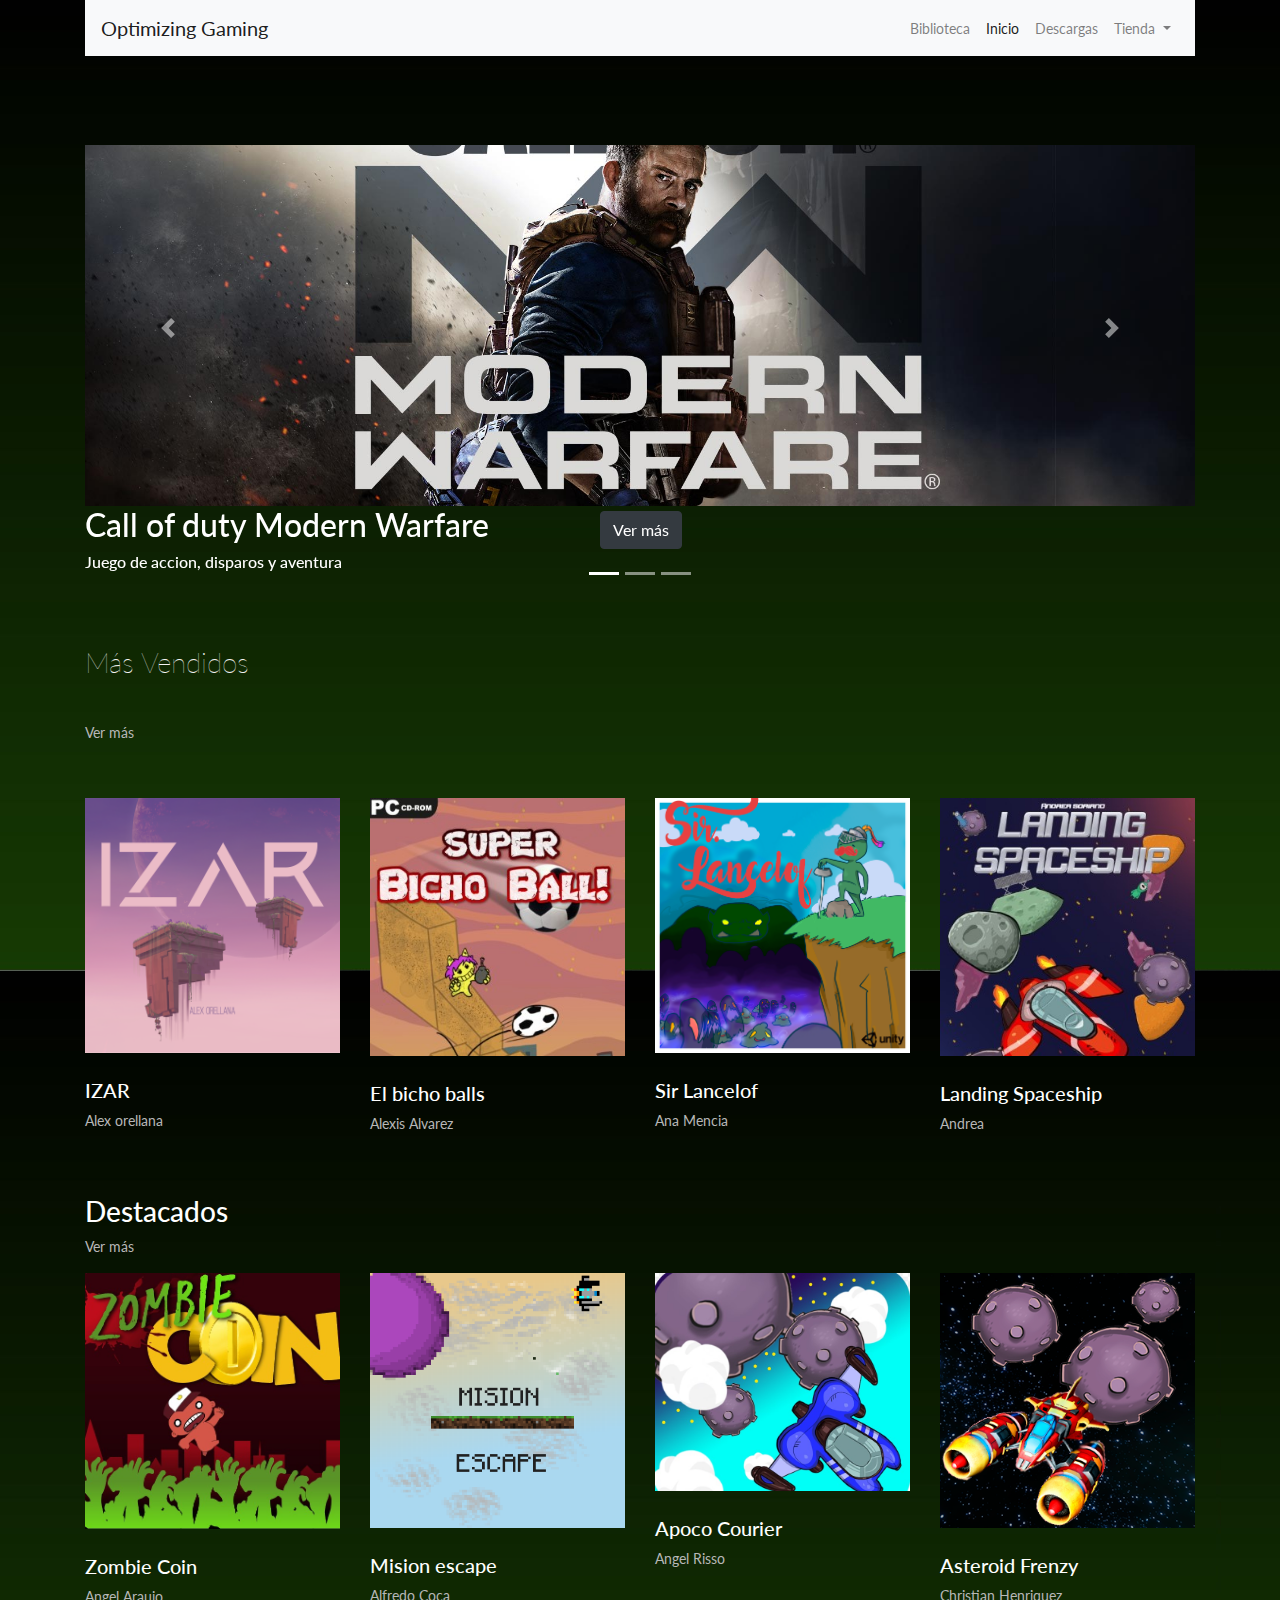
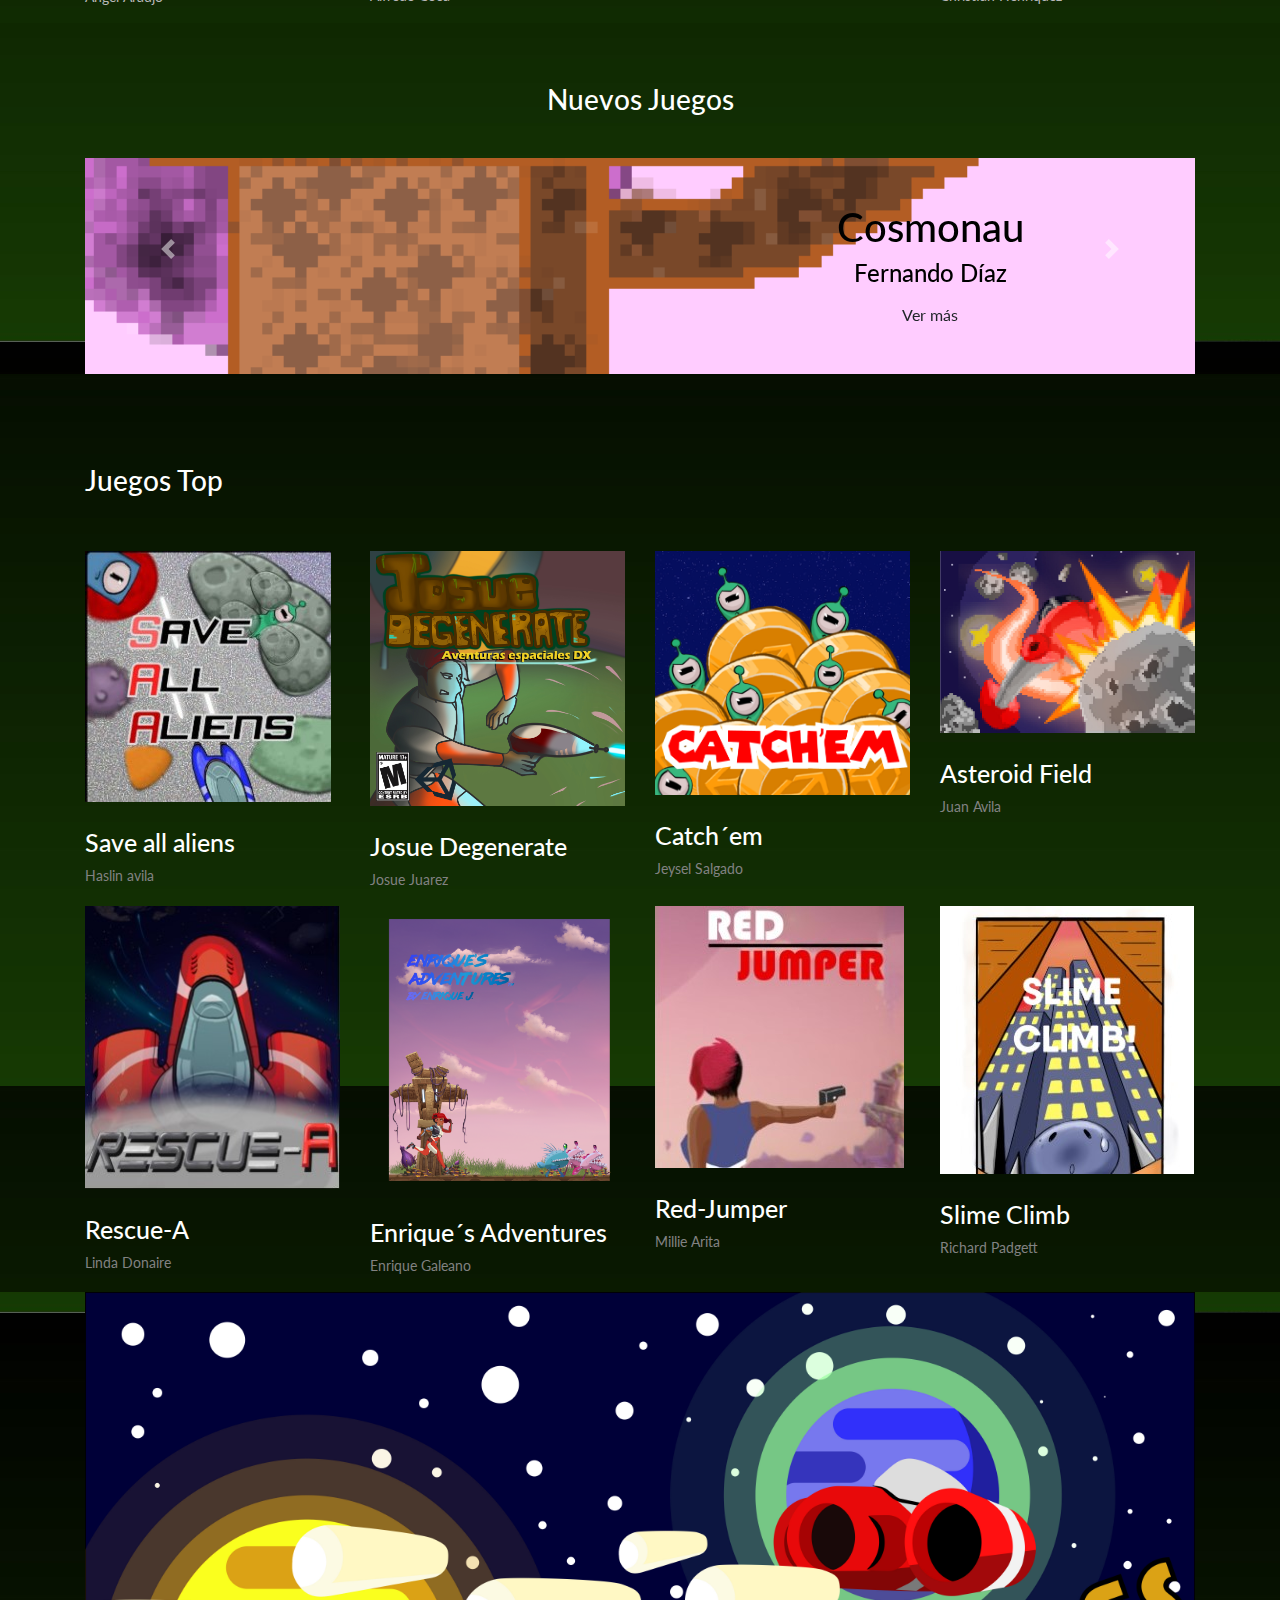
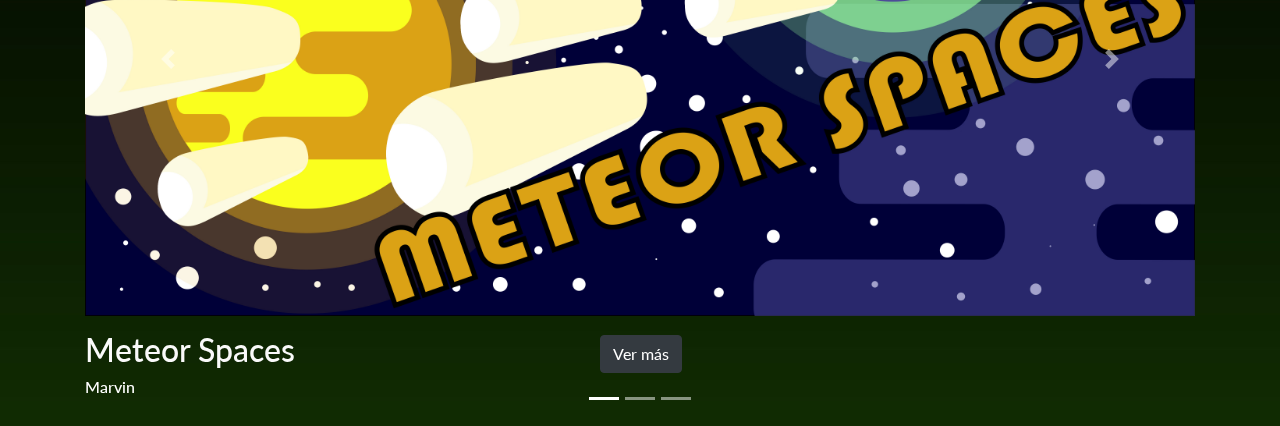
<file: index.html>
<!DOCTYPE html>
<html>
<head>
<meta charset="UTF-8">
<meta name="viewport" content="width=device-width, initial-scale=1">
<title>Bootstrap Theme</title>
<link href="img/favicon.ico" rel="icon">
<link href="css/bootstrap.min.css" rel="stylesheet">
<link href="css/style.css" rel="stylesheet">
	<link href="css/bootstrap-custom.css" re="stylesheet">
	
</head>

<body data-spy="scroll" data-target=".navbar">
    
	<header class="header-area">
		<div class="container">
			
			
			<nav class="navbar navbar-expand-lg navbar-light bg-light">
			  
				<a class="navbar-brand" href="#">Optimizing Gaming</a>
				
				
			  <button class="navbar-toggler" type="button" data-toggle="collapse" data-target="#navbar" aria-controls="navbar" aria-expanded="false" aria-label="Toggle navigation">
				<span class="navbar-toggler-icon"></span>
			  </button>

			  <div class="collapse navbar-collapse" id="navbar">
				<ul class="navbar-nav ml-auto">
				  <li class="nav-item">
					<a class="nav-link" href="#">Biblioteca</a>
				  </li>
				  <li class="nav-item">
					<a class="nav-link active" href="index.html">Inicio</a>
				  </li>
				  <li class="nav-item">
					<a class="nav-link" href="Descargas.html">Descargas</a>
				  </li>
				
				  <li class="nav-item  dropdown">
					<a class="nav-link dropdown-toggle" href="index.html" id="navbarDropdown" role="button" data-toggle="dropdown" aria-haspopup="true" aria-expanded="false">
					 Tienda
					</a>
					<div class="dropdown-menu" aria-labelledby="navbarDropdown">
					  <a class="dropdown-item" href="Deportes.html">Deportes</a>
					  <a class="dropdown-item" href="Descargas.html">Aventura</a>
					  <div class="dropdown-divider"></div>
					  <a class="dropdown-item" href="index.html">Demos</a>
					</div>
				  </li>
				</ul>

			  </div>
			</nav>
			
		</div>
	</header>
	

	<section id="imagen-ejem">
	<div class="container">
		<div id="carouselExampleIndicators" class="carousel slide" data-ride="carousel">
  <ol class="carousel-indicators">
    <li data-target="#carouselExampleIndicators" data-slide-to="0" class="active"></li>
    <li data-target="#carouselExampleIndicators" data-slide-to="1"></li>
    <li data-target="#carouselExampleIndicators" data-slide-to="2"></li>
  </ol>
  <div class="carousel-inner">
    <div class="carousel-item active">
      <img class="d-block w-100" src="img/social-share-image.jpg" alt="First slide">
		
			<h2>Call of duty Modern Warfare</h2>
			<h6>Juego de accion, disparos y aventura </h6>
		<button type="button" class="btn btn-dark">Ver más</button>
		
		
    </div>
    <div class="carousel-item">
      <img class="d-block w-100" src="img/metro-exodus-gas-mask-4K-generacion-xbox.jpg" alt="Second slide">
			<h2>Metro Exodus</h2>
			<h6>Juego de accion, disparos y aventura </h6>
		<button type="button" class="btn btn-dark">Ver más</button>
    </div>
    <div class="carousel-item">
      <img class="d-block w-100" src="img/shadow-of-the-tomb-raider-analisis-xboxone.jpg" alt="Third slide">
			<h2>Shadow of the Tomb Raider</h2>
			<h6>Juego de accion, disparos y aventura </h6>
		<button type="button" class="btn btn-dark">Ver más</button>
    </div>
  </div>
  <a class="carousel-control-prev" href="#carouselExampleIndicators" role="button" data-slide="prev">
    <span class="carousel-control-prev-icon" aria-hidden="true"></span>
    <span class="sr-only">Previous</span>
  </a>
  <a class="carousel-control-next" href="#carouselExampleIndicators" role="button" data-slide="next">
    <span class="carousel-control-next-icon" aria-hidden="true"></span>
    <span class="sr-only">Next</span>
  </a>
</div>
</div>
	</section>
	<section id="Populares">
	<div class="container">
		<h3>Más Vendidos</h3>
		<a href="#"></a><p class="p2">Ver más</p>
		<div class="row">
		<article class="col-md-3 col-sm-6">
			
			<a href="https://drive.google.com/drive/folders/1O9tYZsRBJTfacDEp0EhOFb8LbFN3Anoy?usp=sharing" target="_blank"><img src="img/IZAR.png" class="img-fluid" alt="Alex"></a>
			<h5>IZAR</h5>
			<p>Alex orellana</p>
			
			</article>
				<article class="col-md-3 col-sm-6">
					<a href="https://drive.google.com/drive/folders/1M1zvpsklqDRGpGwxzzfzrELo9HzWkqFj?usp=sharing" target="_blank"><img src="img/Screenshot_3.jpg" alt="Alexis" class="img-fluid"></a>
					<h5>El bicho balls</h5>
					<p>Alexis Alvarez</p>
			
			</article>
				<article class="col-md-3 col-sm-6">
					<a href="https://amichlle.itch.io/sirlancelof" target="_blank"> <img src="img/Sir Lancelof.png" class="img-fluid" alt="Lancelof"></a>
						<h5>Sir Lancelof</h5>
					<p>Ana Mencia</p>
			</article>
				<article class="col-md-3 col-sm-6">
					<a href="https://andysocer.itch.io/landing-spaceship" target="_blank"><img src="img/Screenshot_4.jpg" class="img-fluid" alt="spaceship"></a>
						<h5>Landing Spaceship</h5>
					<p>Andrea</p>
			</article>
				<article class="col-md-2 col-sm-6">
			
			</article>
				<article class="col-md-2col-sm-6">
			
			</article>
		</div>
		</div>
	</section>
	<section id="Destacados">
		<div class="container">
			<h3>Destacados</h3>
			<p>Ver más</p>
			<div class="row">
			<article class="col-md-3 col-sm-6">
				<a href="https://drive.google.com/drive/folders/1NJ-9dUshksBIgyxVgmkH7hQbfTXA2yoE" target="_blank"><img src="img/Portada de videojuego.jpeg" class="img-fluid" alt="Angel"></a>
					<h5>Zombie Coin</h5>
					<p>Angel Araujo</p>
				
				</article>
			<article class="col-md-3 col-sm-6">
				<a href="https://we.tl/t-cNO4vjWZIw" target="_blank"><img src="img/pixil-frame-0 (2).png" alt="Alfredo" class="img-fluid"></a>
				<h5>Mision escape</h5>
				<p>Alfredo Coca</p>
				
				</article>
				<article class="col-md-3 col-sm-6">
					<a href="https://drive.google.com/file/d/1Mr5Rm3EeCxep6xGZiPwLoKBexdHvObY8/view?usp=sharing" target="_blank"><img src="img/Screenshot_6.jpg" class="img-fluid" alt="Ang.A" height="400"></a>
						<h5>Apoco Courier</h5>
						<p>Angel Risso</p>
				
				</article>
				<article class="col-md-3 col-sm-6">
					<a href="https://chrizzfeller.itch.io/asteroid-frenzy" target="_blank"><img src="img/Asteroid Frenzy.png" class="img-fluid" alt="Christian"></a>
						<h5>Asteroid Frenzy</h5>
					<p>Christian Henriquez</p>
				
				</article>
			
			</div>
		</div>
	</section>
	<section id="imagen-ejem2">
	<div class="container">
		<h3>Nuevos Juegos</h3>
		<div id="carouselExampleControls" class="carousel slide" data-ride="carousel">
  <div class="carousel-inner">
    <div class="carousel-item active">
      <img class="d-block w-100" src="img/cosmonau.png" alt="First slide">
		<div class="carousel-caption">
			<h1>Cosmonau</h1>
			<h4>Fernando Díaz</h4>
			<a href="https://unitechn-my.sharepoint.com/:u:/g/personal/fernandodiazmejia_unitec_edu/ERvBdQ8W1oxAqlcpcBRRh1MBm3PQLEx7ZGCZhdqyxjyeSg?e=7ich4t" target="_blank"><button type="button" class="btn btn-dark1">Ver más</button></a>
		
		</div>
    </div>
    <div class="carousel-item">
      <img class="d-block w-100" src="img/Ellen.png" alt="Second slide">
		<div class="carousel-caption">
		<h1>Ellen´s Adventures</h1>
		<h4>Gabriel</h4>
		<a href="https://drive.google.com/file/d/1ZRUBRFEMQ3fR17mrBh-TK-60CQp8AHHe/view" targe="_blank"><button type="button" class="btn btn-dark1">Ver más</button></a>
	</div>	
    </div>
    <div class="carousel-item">
      <img class="d-block w-100" src="img/portada_Ghost_coin.png" alt="Third slide">
		<div class="carousel-caption">
		<h1>Ghost´s coins</h1>
		<h4>Gerardo Portillos</h4>
		<a href="https://drive.google.com/drive/folders/1_gb30qgwO-VeLC9Y-hFoSYOZs9jeSQL7?usp=sharing" targe="_blank"><button type="button" class="btn btn-dark1">Ver más</button></a>
	</div>	
		<a href="https://drive.google.com/drive/folders/1_gb30qgwO-VeLC9Y-hFoSYOZs9jeSQL7?usp=sharing" target="_blank"><button type="button" class="btn btn-dark1">Ver más</button></a>
    </div>
  </div>
  <a class="carousel-control-prev" href="#carouselExampleControls" role="button" data-slide="prev">
    <span class="carousel-control-prev-icon" aria-hidden="true"></span>
    <span class="sr-only">Previous</span>
  </a>
  <a class="carousel-control-next" href="#carouselExampleControls" role="button" data-slide="next">
    <span class="carousel-control-next-icon" aria-hidden="true"></span>
    <span class="sr-only">Next</span>
  </a>
</div>
	</div>
	</section>
	<section id="top">
	<div class="container">
		<h3>Juegos Top</h3>
		<div class="row">
			<article class="col-md-3 col-sm-6 col-xs-12">
			<a href="https://godgrass.itch.io/saveallaliens" target="_blank"><img src="img/Screenshot_8.jpg" alt="haslin" class="img-fluid"></a>
				<h5>Save all aliens</h5>
				<p>Haslin avila</p>
			</article>
			<article class="col-md-3 col-sm-6 col-xs-12">
			<a href="https://josuegiovanna.itch.io/juegos" target="_blank"><img src="img/Josue Degenerate (1).jpg" alt="josue" class="img-fluid"></a>
				<h5>Josue Degenerate</h5>
				<p>Josue Juarez</p>
		</article>
			<article class="col-md-3 col-sm-6 col-xs-12">
			<a href="https://jeysel-code.itch.io/catchem" target="_blank"><img src="img/Portada.png" alt="jeysel" class="img-fluid"></a>
				<h5>Catch´em</h5>
				<p>Jeysel Salgado</p>
		</article>
			<article class="col-md-3 col-sm-6 col-xs-12">
			<a href="https://drive.google.com/file/d/1tbnsV0RpiSEEr6NTr-TmhuTVVpyQg81u/view?usp=sharing" target="_blank"><img src="img/portada_playground.jpg" alt="juan" class="img-fluid"></a>
				<h5>Asteroid Field</h5>
				<p>Juan Avila</p>
		</article>
		</div>
		<div class="row">
			<article class="col-md-3 col-sm-6 col-xs-12">
			<a href="https://lindadonaire.itch.io/rescue-a" target="_blank"><img src="img/Screenshot_10.jpg" alt="Linda" class="img-fluid"></a>
				<h5>Rescue-A</h5>
				<p>Linda Donaire</p>
			</article>
			<article class="col-md-3 col-sm-6 col-xs-12">
			<a href="https://drive.google.com/file/d/11SAFEFWO2amD8k3q0SKbDHQCqF8X0fR4/view?usp=sharing" target="_blank"><img src="img/PortadaEnriqueAdventures (1).png" alt="Enrique" class="img-fluid"></a>
				<h5>Enrique´s Adventures</h5>
				<p>Enrique Galeano</p>
		</article>
			<article class="col-md-3 col-sm-6 col-xs-12">
			<a href="https://drive.google.com/drive/folders/1jO3LfhcA6P-6lkyTIsi9x1bor2434nOv" target="_blank"><img src="img/Screenshot_11.jpg" alt="Millie" class="img-fluid"></a>
				<h5>Red-Jumper</h5>
				<p>Millie Arita</p>
		</article>
			<article class="col-md-3 col-sm-6 col-xs-12">
			<a href="https://richord.itch.io/slime-climb" target="_blank"><img src="img/Screenshot_13.jpg" alt="Richard" class="img-fluid"></a>
				<h5>Slime Climb</h5>
				<p>Richard Padgett</p>
		</article>
		</div>
		
		</div>
	</section>
	<section id="img-ejem3">
	<div class="container">
		<div id="carouselExampleIndicators2" class="carousel slide" data-ride="carousel">
  <ol class="carousel-indicators">
    <li data-target="#carouselExampleIndicators" data-slide-to="0" class="active"></li>
    <li data-target="#carouselExampleIndicators" data-slide-to="1"></li>
    <li data-target="#carouselExampleIndicators" data-slide-to="2"></li>
  </ol>
  <div class="carousel-inner">
    <div class="carousel-item active">
      <img class="d-block w-100" src="img/Portada_videojuego.jpg" alt="First slide">
		<h2>Meteor Spaces</h2>
			<h6>Marvin </h6>
		<a href="https://drive.google.com/file/d/1moOR4VlX36_aSv4S16uihUA67TTL1xUQ/view?usp=sharing" target="_blank"><button type="button" class="btn btn-dark">Ver más</button></a>
    </div>
    <div class="carousel-item">
      <img class="d-block w-100" src="img/Mystical Space.jpg" alt="Second slide">
		<h2>Mystical space</h2>
			<h6>Ryan Strzalkowski</h6>
		<a href="https://mega.nz/folder/KOJBmCBI#j95_QQa6zuiZL6VO5Q0dzg" target="_blank"><button type="button" class="btn btn-dark">Ver más</button></a>
    </div>
    
  </div>
  <a class="carousel-control-prev" href="#carouselExampleIndicators2" role="button" data-slide="prev">
    <span class="carousel-control-prev-icon" aria-hidden="true"></span>
    <span class="sr-only">Previous</span>
  </a>
  <a class="carousel-control-next" href="#carouselExampleIndicators2" role="button" data-slide="next">
    <span class="carousel-control-next-icon" aria-hidden="true"></span>
    <span class="sr-only">Next</span>
  </a>
</div>
		
		
		
		
		
		</div>
	
	
	</section>
	
	
	
	
	
    

    
    <script src="js/jquery.min.js"></script>
    <script src="js/bootstrap.min.js"></script>
	<script src="js/owl.carousel.min.js"></script>
	<script src="js/jquery.easing.min.js"></script>
	<script src="js/jquery.nav.js"></script>
	<script src="js/wow.min.js"></script>
	<script>
        new WOW().init();
	</script>
    <script>
		$(function() {
			$(window).on('scroll', function () {
				if ($(window).scrollTop() > 48) {
					$('.header-area').addClass('sticky slideInDown');
				} else {
					$('.header-area').removeClass('sticky slideInDown');
				}
			});
			
			$('#navbar').onePageNav({
				currentClass: 'active',
				scrollSpeed: 1000,
				easing: 'easeOutQuad'
        	});
			
			
			
		});
	</script>
</body>

</html>
</file>
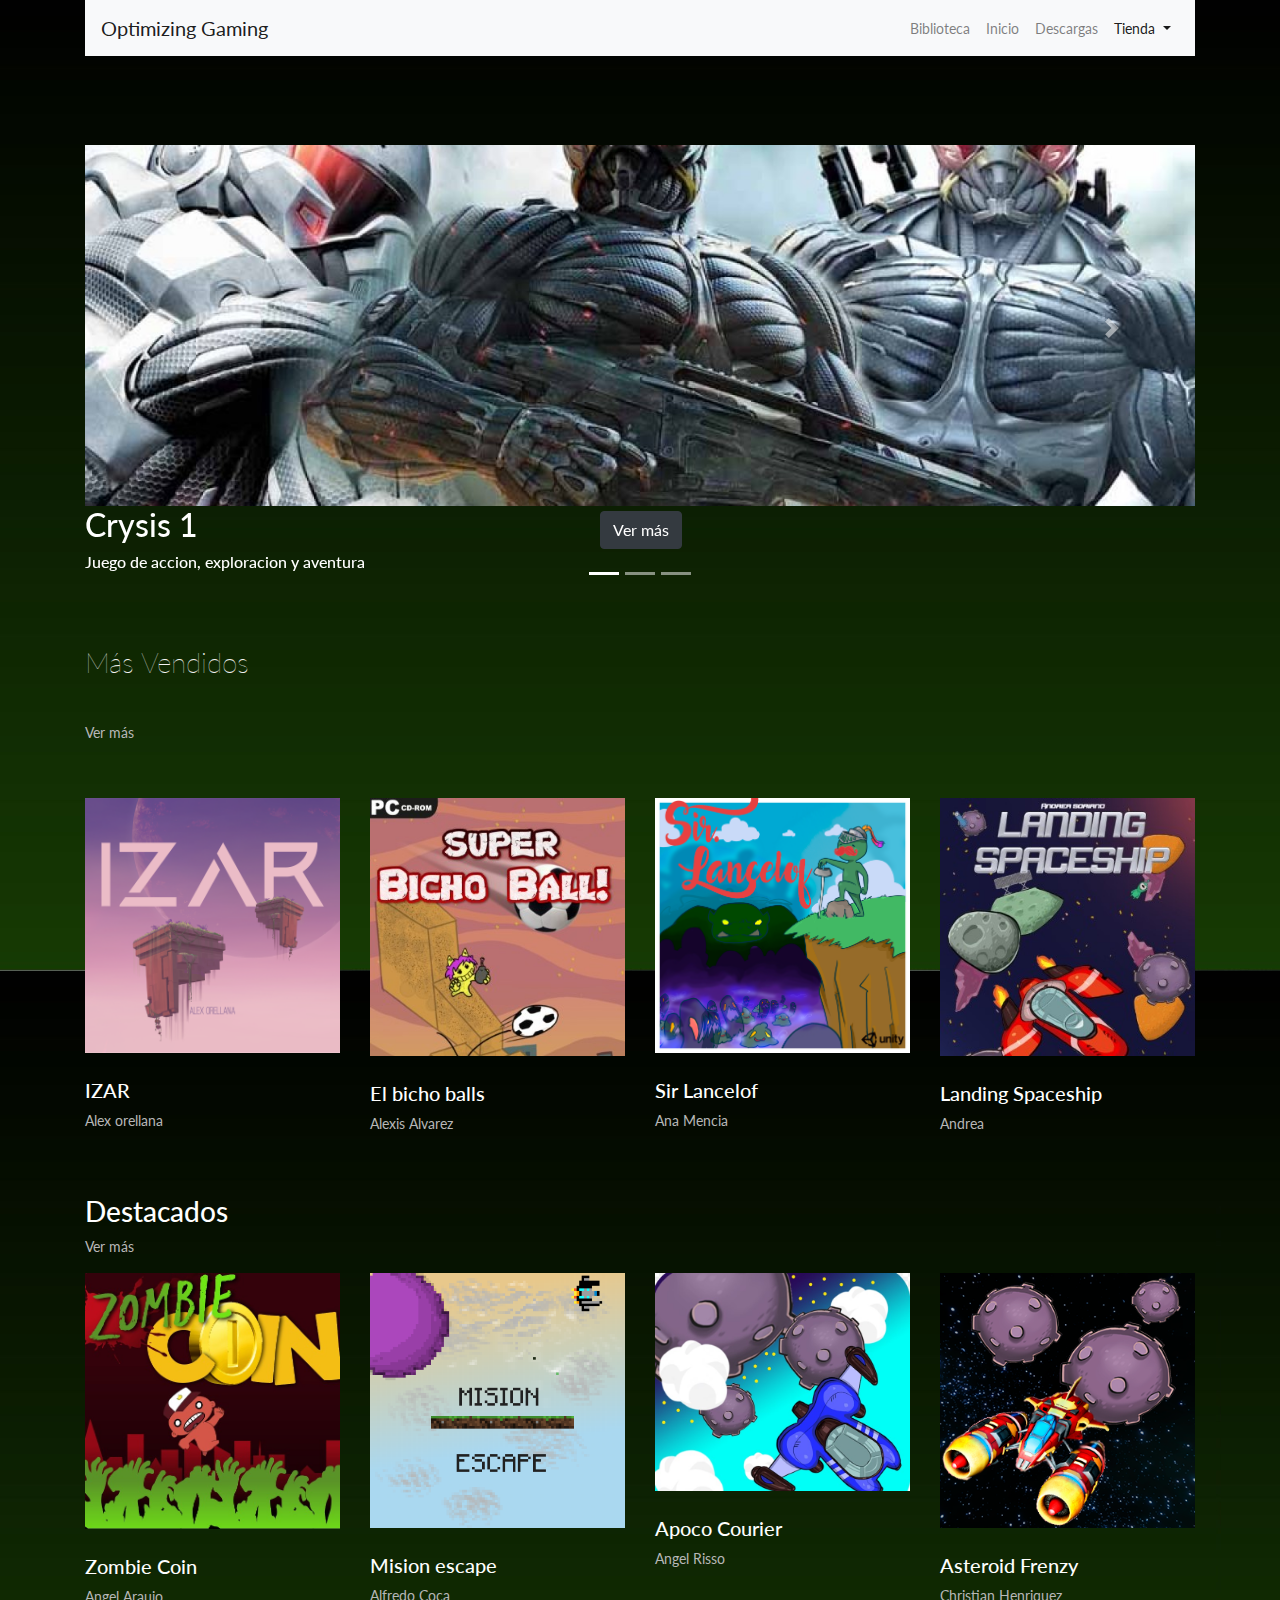
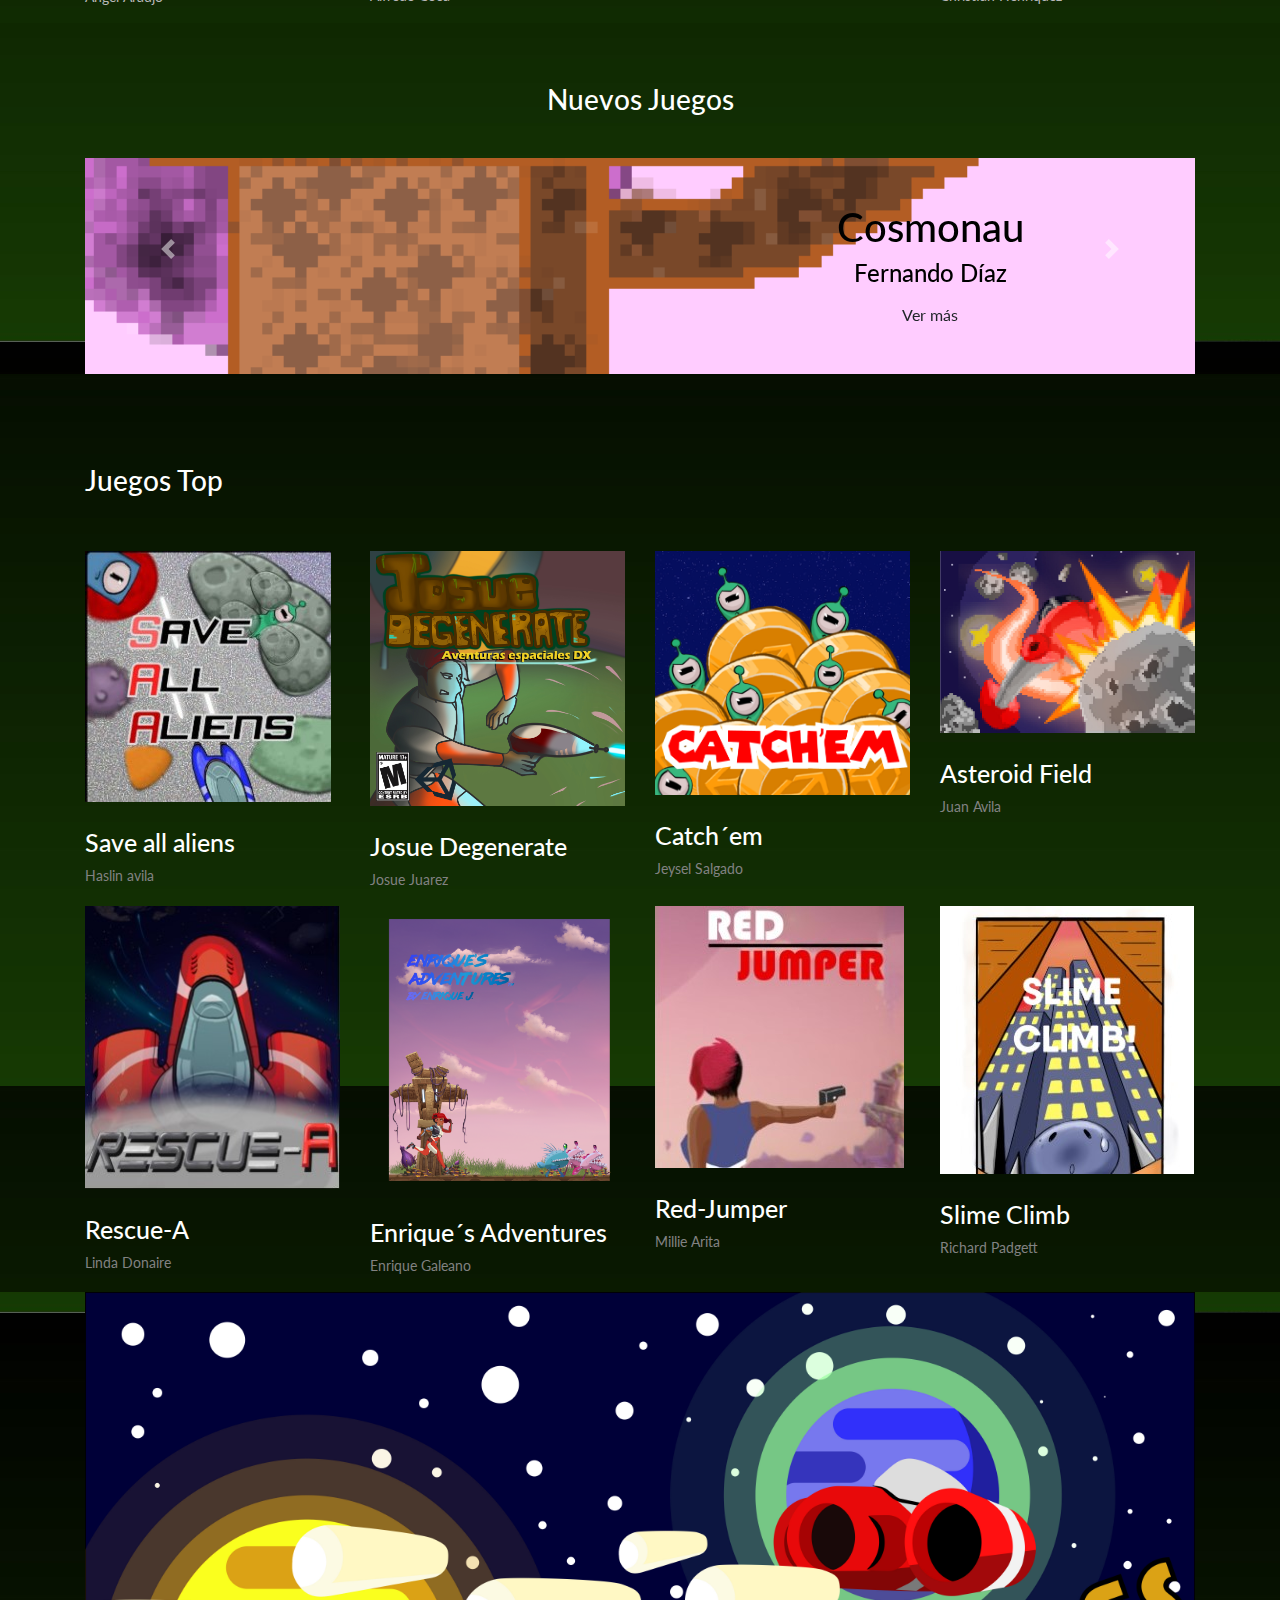
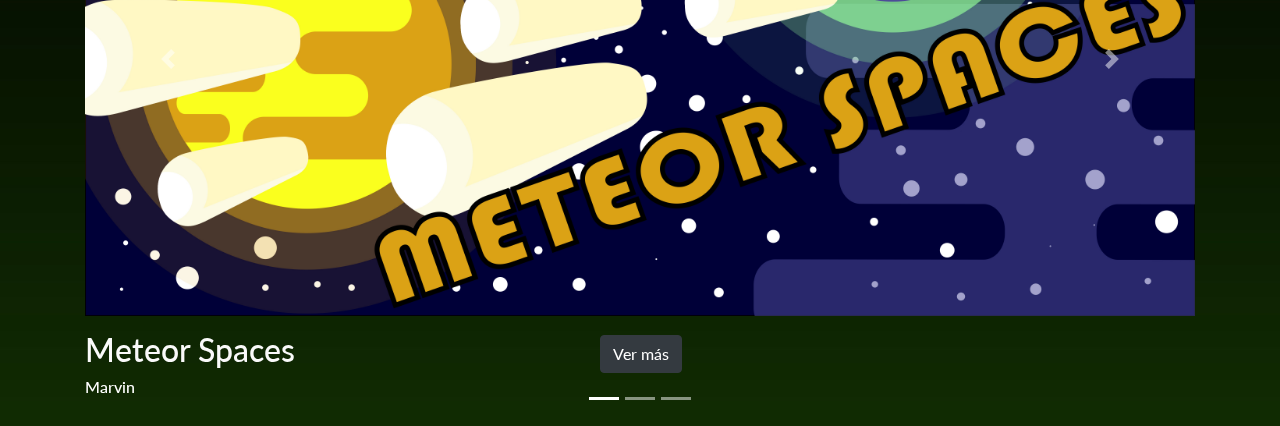
<file: aventura.html>
<!DOCTYPE html>
<html>
<head>
<meta charset="UTF-8">
<meta name="viewport" content="width=device-width, initial-scale=1">
<title>Bootstrap Theme</title>
<link href="img/favicon.ico" rel="icon">
<link href="css/bootstrap.min.css" rel="stylesheet">
<link href="css/style.css" rel="stylesheet">
	<link href="css/bootstrap-custom.css" re="stylesheet">
	
</head>

<body data-spy="scroll" data-target=".navbar">
    
	<header class="header-area">
		<div class="container">
			
			
			<nav class="navbar navbar-expand-lg navbar-light bg-light">
			  
				<a class="navbar-brand" href="#">Optimizing Gaming</a>
				
				
			  <button class="navbar-toggler" type="button" data-toggle="collapse" data-target="#navbar" aria-controls="navbar" aria-expanded="false" aria-label="Toggle navigation">
				<span class="navbar-toggler-icon"></span>
			  </button>

			  <div class="collapse navbar-collapse" id="navbar">
				<ul class="navbar-nav ml-auto">
				  <li class="nav-item">
					<a class="nav-link" href="#">Biblioteca</a>
				  </li>
				  <li class="nav-item">
					<a class="nav-link" href="index.html">Inicio</a>
				  </li>
				  <li class="nav-item">
					<a class="nav-link" href="Descargas.html">Descargas</a>
				  </li>
				
				  <li class="nav-item active dropdown">
					<a class="nav-link dropdown-toggle" href="index.html" id="navbarDropdown" role="button" data-toggle="dropdown" aria-haspopup="true" aria-expanded="false">
					 Tienda
					</a>
					<div class="dropdown-menu" aria-labelledby="navbarDropdown">
					  <a class="dropdown-item" href="Deportes.html">Deportes</a>
					  <a class="dropdown-item" href="aventura.html">Aventura</a>
					  <div class="dropdown-divider"></div>
					  <a class="dropdown-item" href="index.html">Demos</a>
					</div>
				  </li>
				</ul>

			  </div>
			</nav>
			
		</div>
	</header>
	

	<section id="imagen-ejem">
	<div class="container">
		<div id="carouselExampleIndicators" class="carousel slide" data-ride="carousel">
  <ol class="carousel-indicators">
    <li data-target="#carouselExampleIndicators" data-slide-to="0" class="active"></li>
    <li data-target="#carouselExampleIndicators" data-slide-to="1"></li>
    <li data-target="#carouselExampleIndicators" data-slide-to="2"></li>
  </ol>
  <div class="carousel-inner">
    <div class="carousel-item active">
      <img class="d-block w-100" src="img/Crytek-sigue-dando-adelantos-de-un-nuevo-Crysis-Remaster-o-un-nuevo-juego-1280x720.jpg" alt="First slide">
		
			<h2>Crysis 1</h2>
			<h6>Juego de accion, exploracion y aventura </h6>
		<button type="button" class="btn btn-dark">Ver más</button>
		
		
    </div>
    <div class="carousel-item">
      <img class="d-block w-100" src="img/Diesel_productv2_assassins-creed-syndicate_home_ACS-STD-2560x1440-635b7b6c86f18730071426375e7c4fe0bd831ddd.jpeg" alt="Second slide">
			<h2>Assasins Creed: Syndicate</h2>
			<h6>Juego de Accion, exploracion y aventura  </h6>
		<button type="button" class="btn btn-dark">Ver más</button>
    </div>
    <div class="carousel-item">
      <img class="d-block w-100" src="img/Diesel_productv2_far-cry-5_gold-edition_GLD_Image_Hero_Carrousel-1920x1080-e640f6f18caff2a624776dc93110aef701c74308.jpg" alt="Third slide">
			<h2>Far cry 5</h2>
			<h6>Juego de Accion, exploracion y aventura </h6>
		<button type="button" class="btn btn-dark">Ver más</button>
    </div>
  </div>
  <a class="carousel-control-prev" href="#carouselExampleIndicators" role="button" data-slide="prev">
    <span class="carousel-control-prev-icon" aria-hidden="true"></span>
    <span class="sr-only">Previous</span>
  </a>
  <a class="carousel-control-next" href="#carouselExampleIndicators" role="button" data-slide="next">
    <span class="carousel-control-next-icon" aria-hidden="true"></span>
    <span class="sr-only">Next</span>
  </a>
</div>
</div>
	</section>
	<section id="Populares">
	<div class="container">
		<h3>Más Vendidos</h3>
		<a href="#"></a><p class="p2">Ver más</p>
		<div class="row">
		<article class="col-md-3 col-sm-6">
			
			<a href="https://drive.google.com/drive/folders/1O9tYZsRBJTfacDEp0EhOFb8LbFN3Anoy?usp=sharing" target="_blank"><img src="img/IZAR.png" class="img-fluid" alt="Alex"></a>
			<h5>IZAR</h5>
			<p>Alex orellana</p>
			
			</article>
				<article class="col-md-3 col-sm-6">
					<a href="https://drive.google.com/drive/folders/1M1zvpsklqDRGpGwxzzfzrELo9HzWkqFj?usp=sharing" target="_blank"><img src="img/Screenshot_3.jpg" alt="Alexis" class="img-fluid"></a>
					<h5>El bicho balls</h5>
					<p>Alexis Alvarez</p>
			
			</article>
				<article class="col-md-3 col-sm-6">
					<a href="https://amichlle.itch.io/sirlancelof" target="_blank"> <img src="img/Sir Lancelof.png" class="img-fluid" alt="Lancelof"></a>
						<h5>Sir Lancelof</h5>
					<p>Ana Mencia</p>
			</article>
				<article class="col-md-3 col-sm-6">
					<a href="https://andysocer.itch.io/landing-spaceship" target="_blank"><img src="img/Screenshot_4.jpg" class="img-fluid" alt="spaceship"></a>
						<h5>Landing Spaceship</h5>
					<p>Andrea</p>
			</article>
				<article class="col-md-2 col-sm-6">
			
			</article>
				<article class="col-md-2col-sm-6">
			
			</article>
		</div>
		</div>
	</section>
	<section id="Destacados">
		<div class="container">
			<h3>Destacados</h3>
			<p>Ver más</p>
			<div class="row">
			<article class="col-md-3 col-sm-6">
				<a href="https://drive.google.com/drive/folders/1NJ-9dUshksBIgyxVgmkH7hQbfTXA2yoE" target="_blank"><img src="img/Portada de videojuego.jpeg" class="img-fluid" alt="Angel"></a>
					<h5>Zombie Coin</h5>
					<p>Angel Araujo</p>
				
				</article>
			<article class="col-md-3 col-sm-6">
				<a href="https://we.tl/t-cNO4vjWZIw" target="_blank"><img src="img/pixil-frame-0 (2).png" alt="Alfredo" class="img-fluid"></a>
				<h5>Mision escape</h5>
				<p>Alfredo Coca</p>
				
				</article>
				<article class="col-md-3 col-sm-6">
					<a href="https://drive.google.com/file/d/1Mr5Rm3EeCxep6xGZiPwLoKBexdHvObY8/view?usp=sharing" target="_blank"><img src="img/Screenshot_6.jpg" class="img-fluid" alt="Ang.A" height="400"></a>
						<h5>Apoco Courier</h5>
						<p>Angel Risso</p>
				
				</article>
				<article class="col-md-3 col-sm-6">
					<a href="https://chrizzfeller.itch.io/asteroid-frenzy" target="_blank"><img src="img/Asteroid Frenzy.png" class="img-fluid" alt="Christian"></a>
						<h5>Asteroid Frenzy</h5>
					<p>Christian Henriquez</p>
				
				</article>
			
			</div>
		</div>
	</section>
	<section id="imagen-ejem2">
	<div class="container">
		<h3>Nuevos Juegos</h3>
		<div id="carouselExampleControls" class="carousel slide" data-ride="carousel">
  <div class="carousel-inner">
    <div class="carousel-item active">
      <img class="d-block w-100" src="img/cosmonau.png" alt="First slide">
		<div class="carousel-caption">
			<h1>Cosmonau</h1>
			<h4>Fernando Díaz</h4>
			<a href="https://unitechn-my.sharepoint.com/:u:/g/personal/fernandodiazmejia_unitec_edu/ERvBdQ8W1oxAqlcpcBRRh1MBm3PQLEx7ZGCZhdqyxjyeSg?e=7ich4t" target="_blank"><button type="button" class="btn btn-dark1">Ver más</button></a>
		
		</div>
    </div>
    <div class="carousel-item">
      <img class="d-block w-100" src="img/Ellen.png" alt="Second slide">
		<div class="carousel-caption">
		<h1>Ellen´s Adventures</h1>
		<h4>Gabriel</h4>
		<a href="https://drive.google.com/file/d/1ZRUBRFEMQ3fR17mrBh-TK-60CQp8AHHe/view" targe="_blank"><button type="button" class="btn btn-dark1">Ver más</button></a>
	</div>	
    </div>
    <div class="carousel-item">
      <img class="d-block w-100" src="img/portada_Ghost_coin.png" alt="Third slide">
		<div class="carousel-caption">
		<h1>Ghost´s coins</h1>
		<h4>Gerardo Portillos</h4>
		<a href="https://drive.google.com/drive/folders/1_gb30qgwO-VeLC9Y-hFoSYOZs9jeSQL7?usp=sharing" targe="_blank"><button type="button" class="btn btn-dark1">Ver más</button></a>
	</div>	
		<a href="https://drive.google.com/drive/folders/1_gb30qgwO-VeLC9Y-hFoSYOZs9jeSQL7?usp=sharing" target="_blank"><button type="button" class="btn btn-dark1">Ver más</button></a>
    </div>
  </div>
  <a class="carousel-control-prev" href="#carouselExampleControls" role="button" data-slide="prev">
    <span class="carousel-control-prev-icon" aria-hidden="true"></span>
    <span class="sr-only">Previous</span>
  </a>
  <a class="carousel-control-next" href="#carouselExampleControls" role="button" data-slide="next">
    <span class="carousel-control-next-icon" aria-hidden="true"></span>
    <span class="sr-only">Next</span>
  </a>
</div>
	</div>
	</section>
	<section id="top">
	<div class="container">
		<h3>Juegos Top</h3>
		<div class="row">
			<article class="col-md-3 col-sm-6 col-xs-12">
			<a href="https://godgrass.itch.io/saveallaliens" target="_blank"><img src="img/Screenshot_8.jpg" alt="haslin" class="img-fluid"></a>
				<h5>Save all aliens</h5>
				<p>Haslin avila</p>
			</article>
			<article class="col-md-3 col-sm-6 col-xs-12">
			<a href="https://josuegiovanna.itch.io/juegos" target="_blank"><img src="img/Josue Degenerate (1).jpg" alt="josue" class="img-fluid"></a>
				<h5>Josue Degenerate</h5>
				<p>Josue Juarez</p>
		</article>
			<article class="col-md-3 col-sm-6 col-xs-12">
			<a href="https://jeysel-code.itch.io/catchem" target="_blank"><img src="img/Portada.png" alt="jeysel" class="img-fluid"></a>
				<h5>Catch´em</h5>
				<p>Jeysel Salgado</p>
		</article>
			<article class="col-md-3 col-sm-6 col-xs-12">
			<a href="https://drive.google.com/file/d/1tbnsV0RpiSEEr6NTr-TmhuTVVpyQg81u/view?usp=sharing" target="_blank"><img src="img/portada_playground.jpg" alt="juan" class="img-fluid"></a>
				<h5>Asteroid Field</h5>
				<p>Juan Avila</p>
		</article>
		</div>
		<div class="row">
			<article class="col-md-3 col-sm-6 col-xs-12">
			<a href="https://lindadonaire.itch.io/rescue-a" target="_blank"><img src="img/Screenshot_10.jpg" alt="Linda" class="img-fluid"></a>
				<h5>Rescue-A</h5>
				<p>Linda Donaire</p>
			</article>
			<article class="col-md-3 col-sm-6 col-xs-12">
			<a href="https://drive.google.com/file/d/11SAFEFWO2amD8k3q0SKbDHQCqF8X0fR4/view?usp=sharing" target="_blank"><img src="img/PortadaEnriqueAdventures (1).png" alt="Enrique" class="img-fluid"></a>
				<h5>Enrique´s Adventures</h5>
				<p>Enrique Galeano</p>
		</article>
			<article class="col-md-3 col-sm-6 col-xs-12">
			<a href="https://drive.google.com/drive/folders/1jO3LfhcA6P-6lkyTIsi9x1bor2434nOv" target="_blank"><img src="img/Screenshot_11.jpg" alt="Millie" class="img-fluid"></a>
				<h5>Red-Jumper</h5>
				<p>Millie Arita</p>
		</article>
			<article class="col-md-3 col-sm-6 col-xs-12">
			<a href="https://richord.itch.io/slime-climb" target="_blank"><img src="img/Screenshot_13.jpg" alt="Richard" class="img-fluid"></a>
				<h5>Slime Climb</h5>
				<p>Richard Padgett</p>
		</article>
		</div>
		
		</div>
	</section>
	<section id="img-ejem3">
	<div class="container">
		<div id="carouselExampleIndicators2" class="carousel slide" data-ride="carousel">
  <ol class="carousel-indicators">
    <li data-target="#carouselExampleIndicators" data-slide-to="0" class="active"></li>
    <li data-target="#carouselExampleIndicators" data-slide-to="1"></li>
    <li data-target="#carouselExampleIndicators" data-slide-to="2"></li>
  </ol>
  <div class="carousel-inner">
    <div class="carousel-item active">
      <img class="d-block w-100" src="img/Portada_videojuego.jpg" alt="First slide">
		<h2>Meteor Spaces</h2>
			<h6>Marvin </h6>
		<a href="https://drive.google.com/file/d/1moOR4VlX36_aSv4S16uihUA67TTL1xUQ/view?usp=sharing" target="_blank"><button type="button" class="btn btn-dark">Ver más</button></a>
    </div>
    <div class="carousel-item">
      <img class="d-block w-100" src="img/Mystical Space.jpg" alt="Second slide">
		<h2>Mystical space</h2>
			<h6>Ryan Strzalkowski</h6>
		<a href="https://mega.nz/folder/KOJBmCBI#j95_QQa6zuiZL6VO5Q0dzg" target="_blank"><button type="button" class="btn btn-dark">Ver más</button></a>
    </div>
    
  </div>
  <a class="carousel-control-prev" href="#carouselExampleIndicators2" role="button" data-slide="prev">
    <span class="carousel-control-prev-icon" aria-hidden="true"></span>
    <span class="sr-only">Previous</span>
  </a>
  <a class="carousel-control-next" href="#carouselExampleIndicators2" role="button" data-slide="next">
    <span class="carousel-control-next-icon" aria-hidden="true"></span>
    <span class="sr-only">Next</span>
  </a>
</div>
		
		
		
		
		
		</div>
	
	
	</section>
	
	
	
	
	
    

    
    <script src="js/jquery.min.js"></script>
    <script src="js/bootstrap.min.js"></script>
	<script src="js/owl.carousel.min.js"></script>
	<script src="js/jquery.easing.min.js"></script>
	<script src="js/jquery.nav.js"></script>
	<script src="js/wow.min.js"></script>
	<script>
        new WOW().init();
	</script>
    <script>
		$(function() {
			$(window).on('scroll', function () {
				if ($(window).scrollTop() > 48) {
					$('.header-area').addClass('sticky slideInDown');
				} else {
					$('.header-area').removeClass('sticky slideInDown');
				}
			});
			
			$('#navbar').onePageNav({
				currentClass: 'active',
				scrollSpeed: 1000,
				easing: 'easeOutQuad'
        	});
			
			
			
		});
	</script>
</body>

</html>
</file>
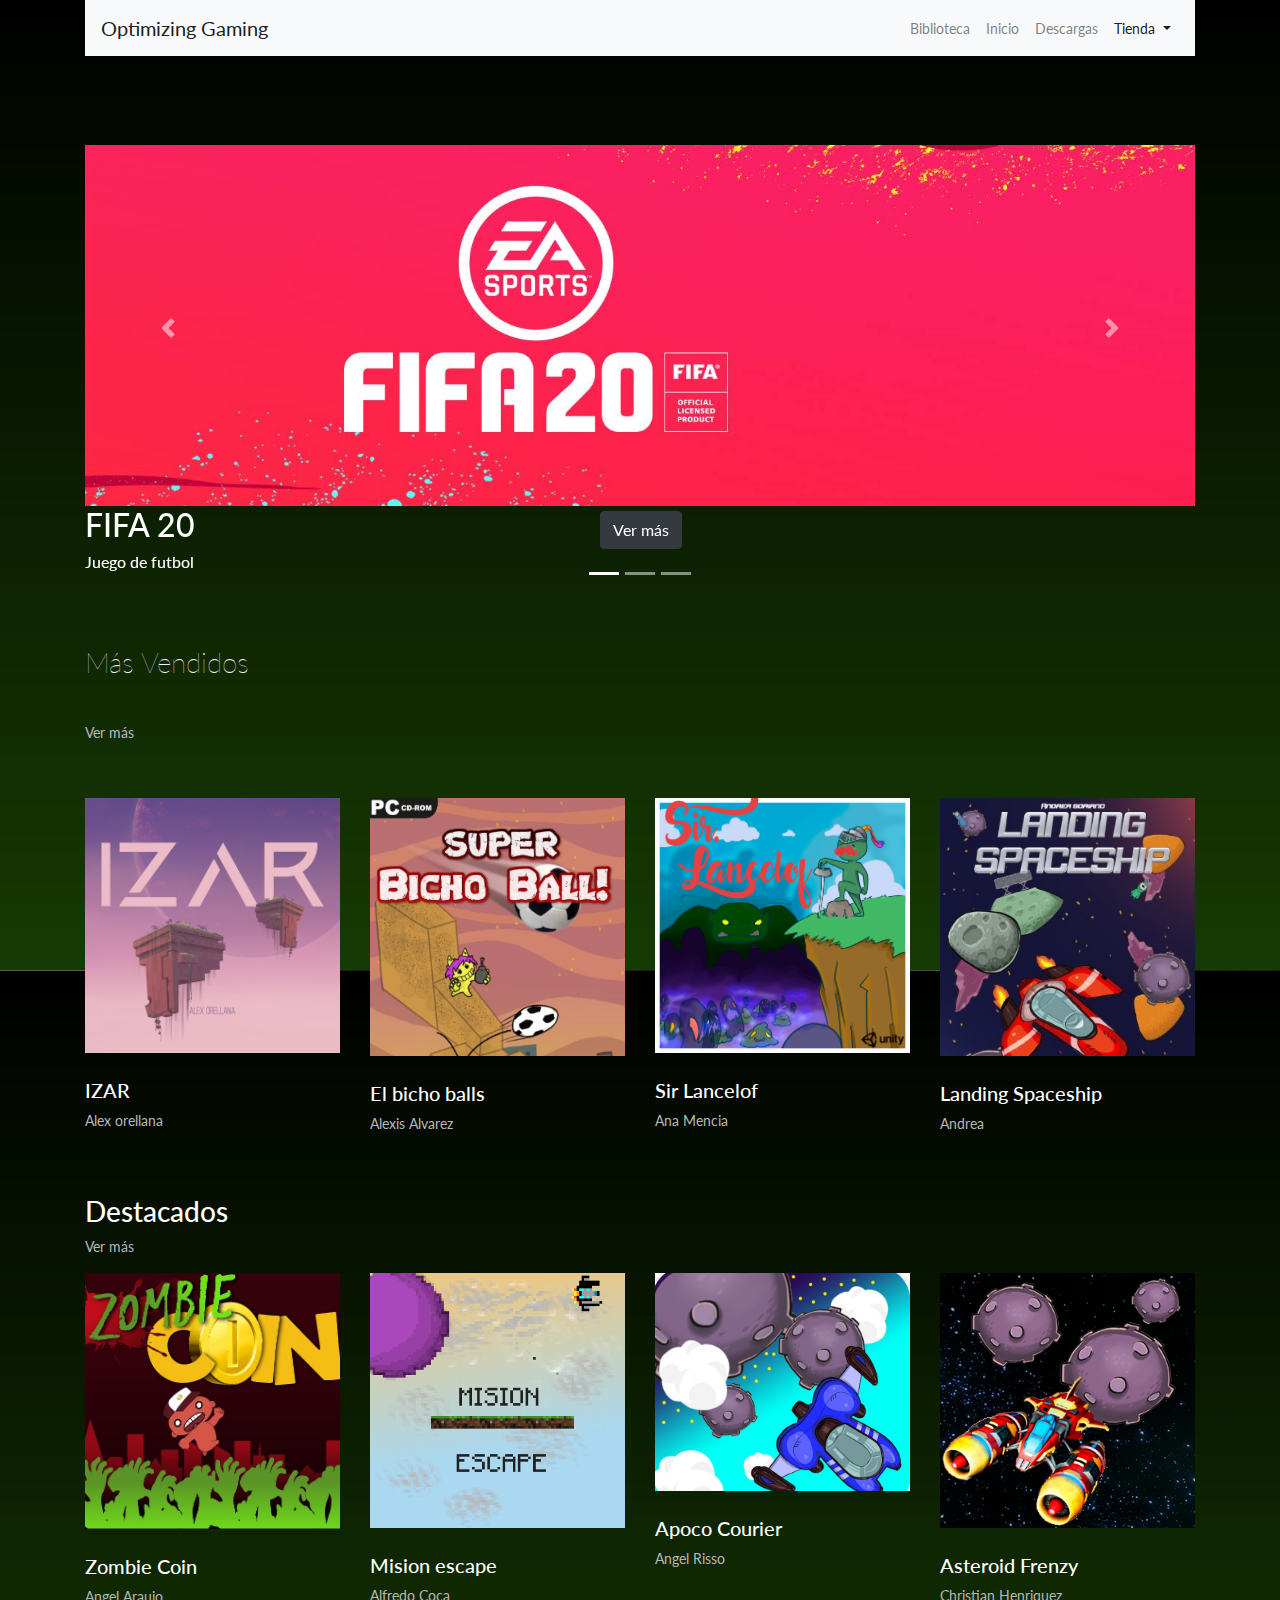
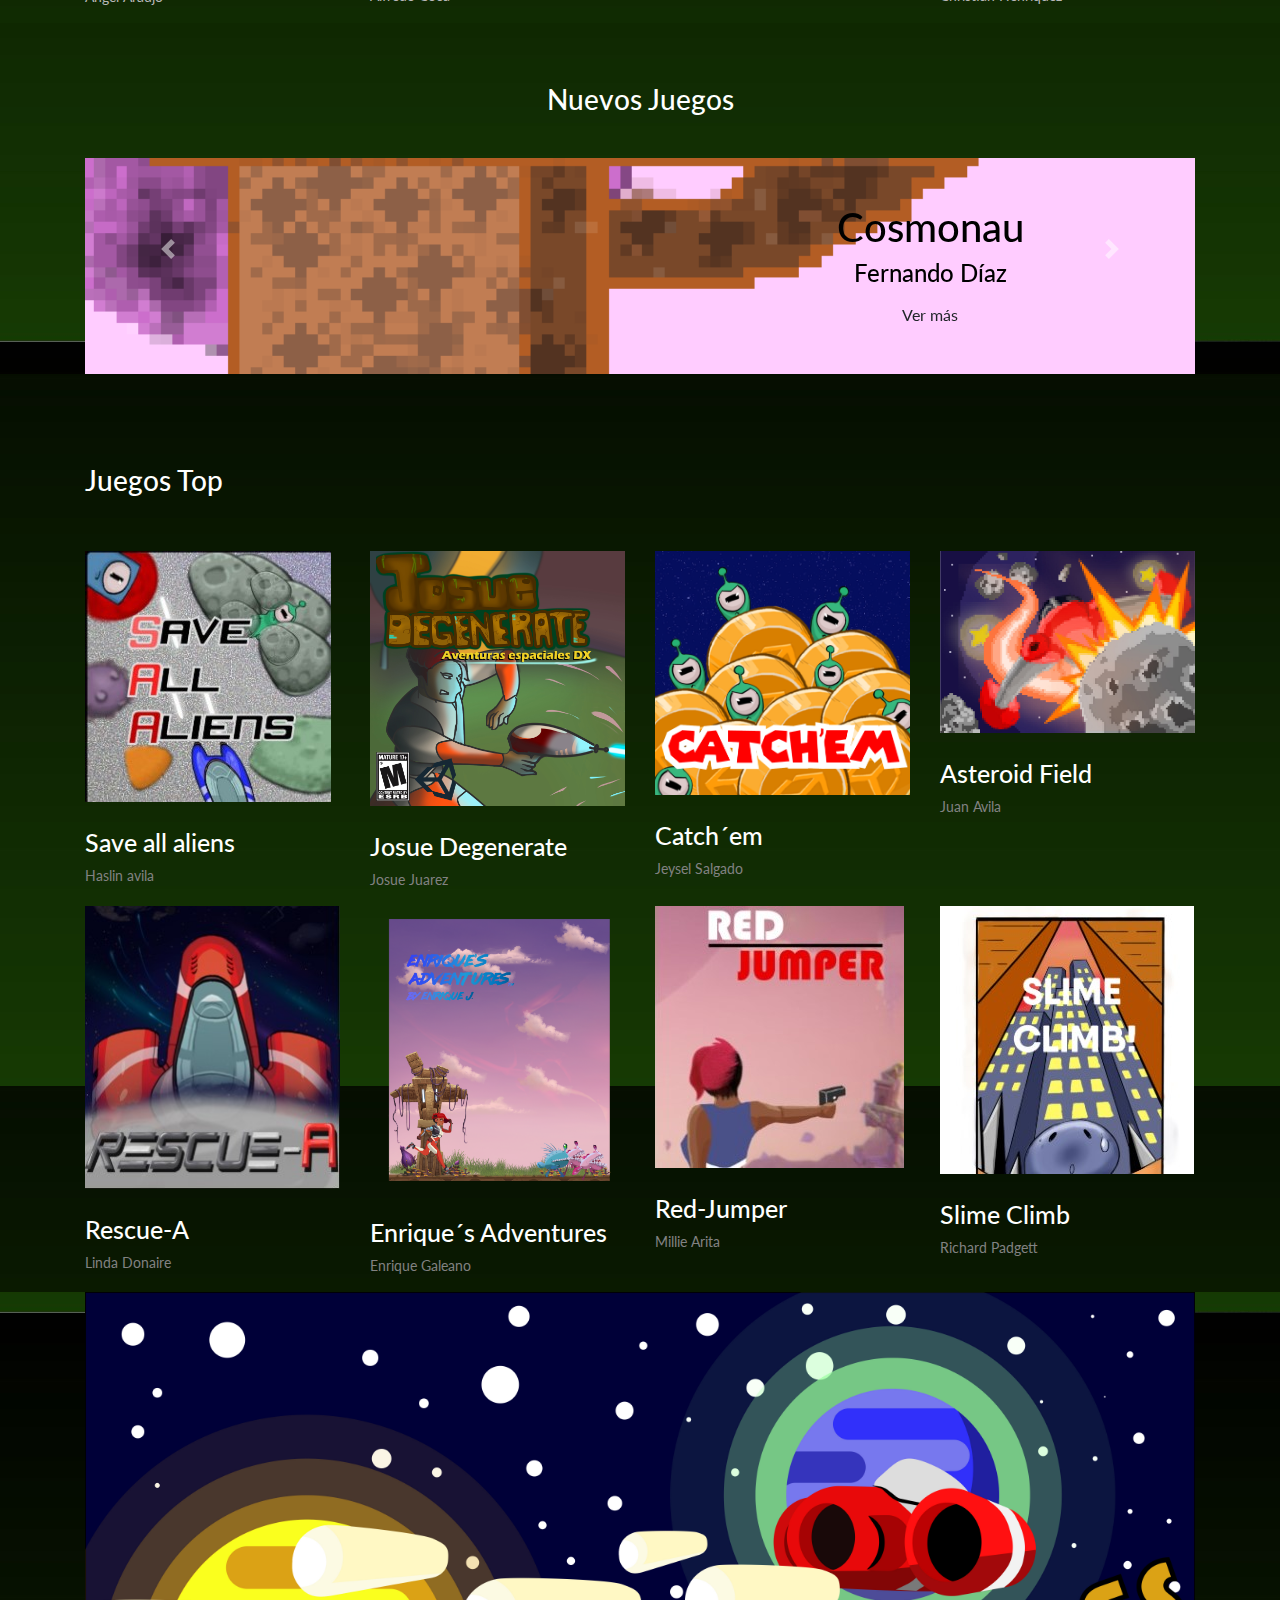
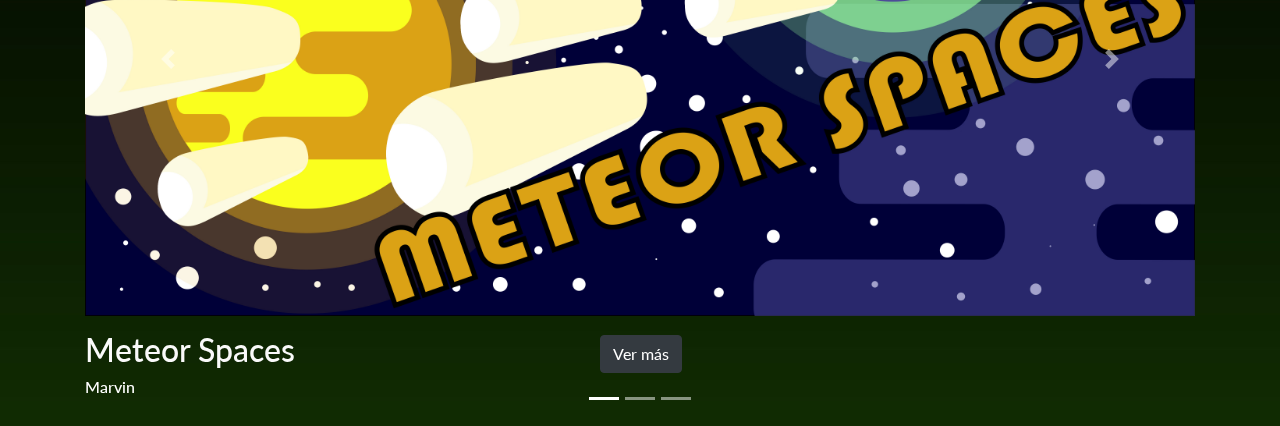
<file: Deportes.html>
<!DOCTYPE html>
<html>
<head>
<meta charset="UTF-8">
<meta name="viewport" content="width=device-width, initial-scale=1">
<title>Bootstrap Theme</title>
<link href="img/favicon.ico" rel="icon">
<link href="css/bootstrap.min.css" rel="stylesheet">
<link href="css/style.css" rel="stylesheet">
	<link href="css/bootstrap-custom.css" re="stylesheet">
	
</head>

<body data-spy="scroll" data-target=".navbar">
    
	<header class="header-area">
		<div class="container">
			
			
			<nav class="navbar navbar-expand-lg navbar-light bg-light">
			  
				<a class="navbar-brand" href="#">Optimizing Gaming</a>
				
				
			  <button class="navbar-toggler" type="button" data-toggle="collapse" data-target="#navbar" aria-controls="navbar" aria-expanded="false" aria-label="Toggle navigation">
				<span class="navbar-toggler-icon"></span>
			  </button>

			  <div class="collapse navbar-collapse" id="navbar">
				<ul class="navbar-nav ml-auto">
				  <li class="nav-item">
					<a class="nav-link" href="#">Biblioteca</a>
				  </li>
				  <li class="nav-item">
					<a class="nav-link" href="index.html">Inicio</a>
				  </li>
				  <li class="nav-item">
					<a class="nav-link" href="Descargas.html">Descargas</a>
				  </li>
				
				  <li class="nav-item active  dropdown">
					<a class="nav-link dropdown-toggle" href="index.html" id="navbarDropdown" role="button" data-toggle="dropdown" aria-haspopup="true" aria-expanded="false">
					 Tienda
					</a>
					<div class="dropdown-menu" aria-labelledby="navbarDropdown">
					  <a class="dropdown-item" href="Deportes.html">Deportes</a>
					  <a class="dropdown-item" href="aventura.html">Aventura</a>
					  <div class="dropdown-divider"></div>
					  <a class="dropdown-item" href="index.html">Demos</a>
					</div>
				  </li>
				</ul>

			  </div>
			</nav>
			
		</div>
	</header>
	

	<section id="imagen-ejem">
	<div class="container">
		<div id="carouselExampleIndicators" class="carousel slide" data-ride="carousel">
  <ol class="carousel-indicators">
    <li data-target="#carouselExampleIndicators" data-slide-to="0" class="active"></li>
    <li data-target="#carouselExampleIndicators" data-slide-to="1"></li>
    <li data-target="#carouselExampleIndicators" data-slide-to="2"></li>
  </ol>
  <div class="carousel-inner">
    <div class="carousel-item active">
      <img class="d-block w-100" src="img/712h1Z-SIJL._SL1500_.jpg" alt="First slide">
		
			<h2>FIFA 20</h2>
			<h6>Juego de futbol </h6>
		<button type="button" class="btn btn-dark">Ver más</button>
		
		
    </div>
    <div class="carousel-item">
      <img class="d-block w-100" src="img/1570214917_309801_1570214953_noticia_normal.jpg" alt="Second slide">
			<h2>Gran Turismo Sport</h2>
			<h6>Juego de deportes de conduccion, simulacion </h6>
		<button type="button" class="btn btn-dark">Ver más</button>
    </div>
    <div class="carousel-item">
      <img class="d-block w-100" src="img/NBA-2K20-Cover.jpg" alt="Third slide">
			<h2>NBA 2K 20</h2>
			<h6>Juego de deporte, basketball </h6>
		<button type="button" class="btn btn-dark">Ver más</button>
    </div>
  </div>
  <a class="carousel-control-prev" href="#carouselExampleIndicators" role="button" data-slide="prev">
    <span class="carousel-control-prev-icon" aria-hidden="true"></span>
    <span class="sr-only">Previous</span>
  </a>
  <a class="carousel-control-next" href="#carouselExampleIndicators" role="button" data-slide="next">
    <span class="carousel-control-next-icon" aria-hidden="true"></span>
    <span class="sr-only">Next</span>
  </a>
</div>
</div>
	</section>
	<section id="Populares">
	<div class="container">
		<h3>Más Vendidos</h3>
		<a href="#"></a><p class="p2">Ver más</p>
		<div class="row">
		<article class="col-md-3 col-sm-6">
			
			<a href="https://drive.google.com/drive/folders/1O9tYZsRBJTfacDEp0EhOFb8LbFN3Anoy?usp=sharing" target="_blank"><img src="img/IZAR.png" class="img-fluid" alt="Alex"></a>
			<h5>IZAR</h5>
			<p>Alex orellana</p>
			
			</article>
				<article class="col-md-3 col-sm-6">
					<a href="https://drive.google.com/drive/folders/1M1zvpsklqDRGpGwxzzfzrELo9HzWkqFj?usp=sharing" target="_blank"><img src="img/Screenshot_3.jpg" alt="Alexis" class="img-fluid"></a>
					<h5>El bicho balls</h5>
					<p>Alexis Alvarez</p>
			
			</article>
				<article class="col-md-3 col-sm-6">
					<a href="https://amichlle.itch.io/sirlancelof" target="_blank"> <img src="img/Sir Lancelof.png" class="img-fluid" alt="Lancelof"></a>
						<h5>Sir Lancelof</h5>
					<p>Ana Mencia</p>
			</article>
				<article class="col-md-3 col-sm-6">
					<a href="https://andysocer.itch.io/landing-spaceship" target="_blank"><img src="img/Screenshot_4.jpg" class="img-fluid" alt="spaceship"></a>
						<h5>Landing Spaceship</h5>
					<p>Andrea</p>
			</article>
				<article class="col-md-2 col-sm-6">
			
			</article>
				<article class="col-md-2col-sm-6">
			
			</article>
		</div>
		</div>
	</section>
	<section id="Destacados">
		<div class="container">
			<h3>Destacados</h3>
			<p>Ver más</p>
			<div class="row">
			<article class="col-md-3 col-sm-6">
				<a href="https://drive.google.com/drive/folders/1NJ-9dUshksBIgyxVgmkH7hQbfTXA2yoE" target="_blank"><img src="img/Portada de videojuego.jpeg" class="img-fluid" alt="Angel"></a>
					<h5>Zombie Coin</h5>
					<p>Angel Araujo</p>
				
				</article>
			<article class="col-md-3 col-sm-6">
				<a href="https://we.tl/t-cNO4vjWZIw" target="_blank"><img src="img/pixil-frame-0 (2).png" alt="Alfredo" class="img-fluid"></a>
				<h5>Mision escape</h5>
				<p>Alfredo Coca</p>
				
				</article>
				<article class="col-md-3 col-sm-6">
					<a href="https://drive.google.com/file/d/1Mr5Rm3EeCxep6xGZiPwLoKBexdHvObY8/view?usp=sharing" target="_blank"><img src="img/Screenshot_6.jpg" class="img-fluid" alt="Ang.A" height="400"></a>
						<h5>Apoco Courier</h5>
						<p>Angel Risso</p>
				
				</article>
				<article class="col-md-3 col-sm-6">
					<a href="https://chrizzfeller.itch.io/asteroid-frenzy" target="_blank"><img src="img/Asteroid Frenzy.png" class="img-fluid" alt="Christian"></a>
						<h5>Asteroid Frenzy</h5>
					<p>Christian Henriquez</p>
				
				</article>
			
			</div>
		</div>
	</section>
	<section id="imagen-ejem2">
	<div class="container">
		<h3>Nuevos Juegos</h3>
		<div id="carouselExampleControls" class="carousel slide" data-ride="carousel">
  <div class="carousel-inner">
    <div class="carousel-item active">
      <img class="d-block w-100" src="img/cosmonau.png" alt="First slide">
		<div class="carousel-caption">
			<h1>Cosmonau</h1>
			<h4>Fernando Díaz</h4>
			<a href="https://unitechn-my.sharepoint.com/:u:/g/personal/fernandodiazmejia_unitec_edu/ERvBdQ8W1oxAqlcpcBRRh1MBm3PQLEx7ZGCZhdqyxjyeSg?e=7ich4t" target="_blank"><button type="button" class="btn btn-dark1">Ver más</button></a>
		
		</div>
    </div>
    <div class="carousel-item">
      <img class="d-block w-100" src="img/Ellen.png" alt="Second slide">
		<div class="carousel-caption">
		<h1>Ellen´s Adventures</h1>
		<h4>Gabriel</h4>
		<a href="https://drive.google.com/file/d/1ZRUBRFEMQ3fR17mrBh-TK-60CQp8AHHe/view" targe="_blank"><button type="button" class="btn btn-dark1">Ver más</button></a>
	</div>	
    </div>
    <div class="carousel-item">
      <img class="d-block w-100" src="img/portada_Ghost_coin.png" alt="Third slide">
		<div class="carousel-caption">
		<h1>Ghost´s coins</h1>
		<h4>Gerardo Portillos</h4>
		<a href="https://drive.google.com/drive/folders/1_gb30qgwO-VeLC9Y-hFoSYOZs9jeSQL7?usp=sharing" targe="_blank"><button type="button" class="btn btn-dark1">Ver más</button></a>
	</div>	
		<a href="https://drive.google.com/drive/folders/1_gb30qgwO-VeLC9Y-hFoSYOZs9jeSQL7?usp=sharing" target="_blank"><button type="button" class="btn btn-dark1">Ver más</button></a>
    </div>
  </div>
  <a class="carousel-control-prev" href="#carouselExampleControls" role="button" data-slide="prev">
    <span class="carousel-control-prev-icon" aria-hidden="true"></span>
    <span class="sr-only">Previous</span>
  </a>
  <a class="carousel-control-next" href="#carouselExampleControls" role="button" data-slide="next">
    <span class="carousel-control-next-icon" aria-hidden="true"></span>
    <span class="sr-only">Next</span>
  </a>
</div>
	</div>
	</section>
	<section id="top">
	<div class="container">
		<h3>Juegos Top</h3>
		<div class="row">
			<article class="col-md-3 col-sm-6 col-xs-12">
			<a href="https://godgrass.itch.io/saveallaliens" target="_blank"><img src="img/Screenshot_8.jpg" alt="haslin" class="img-fluid"></a>
				<h5>Save all aliens</h5>
				<p>Haslin avila</p>
			</article>
			<article class="col-md-3 col-sm-6 col-xs-12">
			<a href="https://josuegiovanna.itch.io/juegos" target="_blank"><img src="img/Josue Degenerate (1).jpg" alt="josue" class="img-fluid"></a>
				<h5>Josue Degenerate</h5>
				<p>Josue Juarez</p>
		</article>
			<article class="col-md-3 col-sm-6 col-xs-12">
			<a href="https://jeysel-code.itch.io/catchem" target="_blank"><img src="img/Portada.png" alt="jeysel" class="img-fluid"></a>
				<h5>Catch´em</h5>
				<p>Jeysel Salgado</p>
		</article>
			<article class="col-md-3 col-sm-6 col-xs-12">
			<a href="https://drive.google.com/file/d/1tbnsV0RpiSEEr6NTr-TmhuTVVpyQg81u/view?usp=sharing" target="_blank"><img src="img/portada_playground.jpg" alt="juan" class="img-fluid"></a>
				<h5>Asteroid Field</h5>
				<p>Juan Avila</p>
		</article>
		</div>
		<div class="row">
			<article class="col-md-3 col-sm-6 col-xs-12">
			<a href="https://lindadonaire.itch.io/rescue-a" target="_blank"><img src="img/Screenshot_10.jpg" alt="Linda" class="img-fluid"></a>
				<h5>Rescue-A</h5>
				<p>Linda Donaire</p>
			</article>
			<article class="col-md-3 col-sm-6 col-xs-12">
			<a href="https://drive.google.com/file/d/11SAFEFWO2amD8k3q0SKbDHQCqF8X0fR4/view?usp=sharing" target="_blank"><img src="img/PortadaEnriqueAdventures (1).png" alt="Enrique" class="img-fluid"></a>
				<h5>Enrique´s Adventures</h5>
				<p>Enrique Galeano</p>
		</article>
			<article class="col-md-3 col-sm-6 col-xs-12">
			<a href="https://drive.google.com/drive/folders/1jO3LfhcA6P-6lkyTIsi9x1bor2434nOv" target="_blank"><img src="img/Screenshot_11.jpg" alt="Millie" class="img-fluid"></a>
				<h5>Red-Jumper</h5>
				<p>Millie Arita</p>
		</article>
			<article class="col-md-3 col-sm-6 col-xs-12">
			<a href="https://richord.itch.io/slime-climb" target="_blank"><img src="img/Screenshot_13.jpg" alt="Richard" class="img-fluid"></a>
				<h5>Slime Climb</h5>
				<p>Richard Padgett</p>
		</article>
		</div>
		
		</div>
	</section>
	<section id="img-ejem3">
	<div class="container">
		<div id="carouselExampleIndicators2" class="carousel slide" data-ride="carousel">
  <ol class="carousel-indicators">
    <li data-target="#carouselExampleIndicators" data-slide-to="0" class="active"></li>
    <li data-target="#carouselExampleIndicators" data-slide-to="1"></li>
    <li data-target="#carouselExampleIndicators" data-slide-to="2"></li>
  </ol>
  <div class="carousel-inner">
    <div class="carousel-item active">
      <img class="d-block w-100" src="img/Portada_videojuego.jpg" alt="First slide">
		<h2>Meteor Spaces</h2>
			<h6>Marvin </h6>
		<a href="https://drive.google.com/file/d/1moOR4VlX36_aSv4S16uihUA67TTL1xUQ/view?usp=sharing" target="_blank"><button type="button" class="btn btn-dark">Ver más</button></a>
    </div>
    <div class="carousel-item">
      <img class="d-block w-100" src="img/Mystical Space.jpg" alt="Second slide">
		<h2>Mystical space</h2>
			<h6>Ryan Strzalkowski</h6>
		<a href="https://mega.nz/folder/KOJBmCBI#j95_QQa6zuiZL6VO5Q0dzg" target="_blank"><button type="button" class="btn btn-dark">Ver más</button></a>
    </div>
    
  </div>
  <a class="carousel-control-prev" href="#carouselExampleIndicators2" role="button" data-slide="prev">
    <span class="carousel-control-prev-icon" aria-hidden="true"></span>
    <span class="sr-only">Previous</span>
  </a>
  <a class="carousel-control-next" href="#carouselExampleIndicators2" role="button" data-slide="next">
    <span class="carousel-control-next-icon" aria-hidden="true"></span>
    <span class="sr-only">Next</span>
  </a>
</div>
		
		
		
		
		
		</div>
	
	
	</section>
	
	
	
	
	
    

    
    <script src="js/jquery.min.js"></script>
    <script src="js/bootstrap.min.js"></script>
	<script src="js/owl.carousel.min.js"></script>
	<script src="js/jquery.easing.min.js"></script>
	<script src="js/jquery.nav.js"></script>
	<script src="js/wow.min.js"></script>
	<script>
        new WOW().init();
	</script>
    <script>
		$(function() {
			$(window).on('scroll', function () {
				if ($(window).scrollTop() > 48) {
					$('.header-area').addClass('sticky slideInDown');
				} else {
					$('.header-area').removeClass('sticky slideInDown');
				}
			});
			
			$('#navbar').onePageNav({
				currentClass: 'active',
				scrollSpeed: 1000,
				easing: 'easeOutQuad'
        	});
			
			
			
		});
	</script>
</body>

</html>
</file>
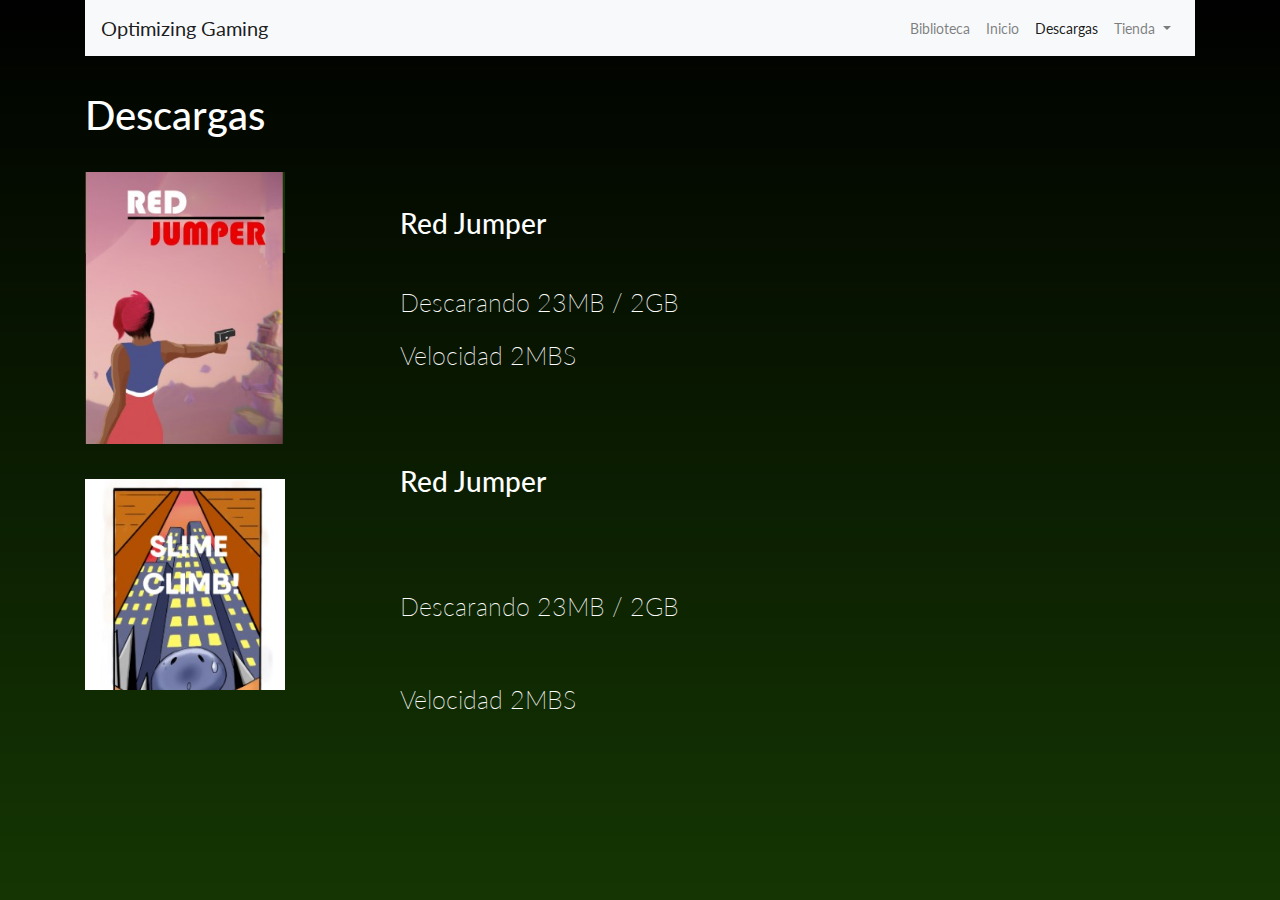
<file: Descargas.html>
<!DOCTYPE html>
<html>
<head>
<meta charset="UTF-8">
<meta name="viewport" content="width=device-width, initial-scale=1">
<title>Bootstrap Theme</title>
<link href="img/favicon.ico" rel="icon">
<link href="css/bootstrap.min.css" rel="stylesheet">
<link href="css/style.css" rel="stylesheet">
	<link href="css/bootstrap-custom.css" re="stylesheet">
	
</head>

<body data-spy="scroll" data-target=".navbar">
    
	<header class="header-area">
		<div class="container">
			
			
			<nav class="navbar navbar-expand-lg navbar-light bg-light">
			  
				<a class="navbar-brand" href="#">Optimizing Gaming</a>
				
				
			  <button class="navbar-toggler" type="button" data-toggle="collapse" data-target="#navbar" aria-controls="navbar" aria-expanded="false" aria-label="Toggle navigation">
				<span class="navbar-toggler-icon"></span>
			  </button>

			  <div class="collapse navbar-collapse" id="navbar">
				<ul class="navbar-nav ml-auto">
				  <li class="nav-item">
					<a class="nav-link" href="#">Biblioteca</a>
				  </li>
				  <li class="nav-item">
					<a class="nav-link" href="index.html">Inicio</a>
				  </li>
				  <li class="nav-item active">
					<a class="nav-link" href="Descargas.html">Descargas</a>
				  </li>
				
				  <li class="nav-item  dropdown">
					<a class="nav-link dropdown-toggle" href="index.html" id="navbarDropdown" role="button" data-toggle="dropdown" aria-haspopup="true" aria-expanded="false">
					 Tienda
					</a>
					<div class="dropdown-menu" aria-labelledby="navbarDropdown">
					  <a class="dropdown-item" href="Deportes.html">Deportes</a>
					  <a class="dropdown-item" href="aventura.html">Aventura</a>
					  <div class="dropdown-divider"></div>
					  <a class="dropdown-item" href="index.html">Demos</a>
					</div>
				  </li>
				</ul>

			  </div>
			</nav>
			
		</div>
	</header>
	<section id="descargas">
	<div class="container">
		<h1>Descargas</h1>
		<div class="row">
			<article class="col-md-4 col-sm-6">
	
		<img src="img/Screenshot_9.jpg" alt="descarga 1" class="img-fluid" width="200px">
		<img src="img/Screenshot_13.jpg" alt="Descarga 2" class="img-fluid" width="200px">
				
		
			
			
			</article>
			<article class="col-md-8 col-sm-6">
				<h3>Red Jumper</h3>
			<p>Descarando 23MB / 2GB</p>
				<p>Velocidad 2MBS</p>
				<h3 class="dsc">Red Jumper</h3>
			<p class="dsc">Descarando 23MB / 2GB</p>
				<p class="dsc">Velocidad 2MBS</p>
				
			
			
			
			</article>
		
			</div>
		</div>
	
	
	
	</section>
	

	
	
	
	
	
    

    
    <script src="js/jquery.min.js"></script>
    <script src="js/bootstrap.min.js"></script>
	<script src="js/owl.carousel.min.js"></script>
	<script src="js/jquery.easing.min.js"></script>
	<script src="js/jquery.nav.js"></script>
	<script src="js/wow.min.js"></script>
	<script>
        new WOW().init();
	</script>
    <script>
		$(function() {
			$(window).on('scroll', function () {
				if ($(window).scrollTop() > 48) {
					$('.header-area').addClass('sticky slideInDown');
				} else {
					$('.header-area').removeClass('sticky slideInDown');
				}
			});
			
			$('#navbar').onePageNav({
				currentClass: 'active',
				scrollSpeed: 1000,
				easing: 'easeOutQuad'
        	});
			
			
			
		});
	</script>
</body>

</html>
</file>
<file: css/style.css>
@import url('https://fonts.googleapis.com/css2?family=Lato:ital,wght@0,300;0,400;0,900;1,100;1,300;1,400&display=swap');
body{
	font-family: 'Lato', sans-serif;
	font-size: 14px;
	color: #212529;
	background-image: url("../img/Screenshot_2.jpg")
	
}
.header-area.sticky {
    box-shadow: 0 4px 20px rgba(0, 0, 0, 0.1);
	width: 100%;
    height: auto;
    position: fixed;
    top: 0;
    z-index: 99;
}
.header-area.sticky .navbar-default{
	background-color: #884bdf;
}
#imagen-ejem img {
  padding-top: 8%;
  object-fit: cover;
  width: 50%;
  height: 450px;
}
#imagen-ejem{
	color: rgba(255,255,255,1.00)
}
.btn-dark{
	margin-left: 515px;
	margin-top: -125px;	
}
#Populares h3{
	color: rgba(243,243,243,1.00);
	font-weight: 100;
	padding-top: 45px;
	padding-bottom: 35px;
	
}
#Populares h5{
	color: rgba(255,255,255,1.00);
	padding-top: 25px;
}
#Populares p{
	color: rgba(183,183,183,1.00)
}
#Destacados{
	background-image: url("../img/Screenshot_5.jpg");
}
.p2{
	margin-bottom: 55px;
}
#Destacados h3{
	color: rgba(255,255,255,1.00);
	padding-top: 45px;
}
#Destacados h5{
	color: rgba(254,254,254,1.00);
	padding-top: 25px;
}
#Destacados p{
	color:  rgba(183,183,183,1.00)
}
#imagen-ejem2 img{
	padding-top: 3%;
  object-fit: cover;
  width: 50%;
  height: 250px;
 
}
#imagen-ejem2 h3{
	color: rgba(255,255,255,1.00);
	padding-top: 60px;
	text-align: center;
}
.carousel-caption{
	color: rgba(0,0,0,1.00);
	font-weight: 500;
	padding-left: 580px;
}
.btn-dark1{
	
	
}
#top{
	padding-top: 90px;
	background-image: url("../img/Screenshot_7.jpg")
	
}

#top h5{
	color: rgba(255,255,255,1.00);
	font-size: 25px;
	padding-top: 25px;
	
}
#top p{
	color: rgba(130,130,130,1.00);
}
#top h3{
	color: rgba(255,255,255,1.00);
	padding-bottom: 45px;
}
#imag-ejem3 img{
	padding-top: 3%;
  object-fit: cover;
  width: 50%;
  height: 250px;}
#img-ejem3 h2{
	color: rgba(250,250,250,1.00);
	padding-top: 15px;
}
#img-ejem3 h6{
	color: rgba(255,255,255,1.00)
}
#descargas{
	color: rgba(255,255,255,1.00);
	
}
#descargas h3{
	color: rgba(255,255,255,1.00);
	padding-bottom: 35px;
	padding-top: 35px;
	margin-left: -65px;
}
#descargas h1{
	padding-top: 35px;
	padding-bottom: 25px;
}
#descargas p{
	margin-left: -65px;
	font-size: 25px;
	font-weight: 200;
}
#descargas img{
	padding-bottom: 35px;
}
.dsc{
	margin-top: 55px;
}
</file>
